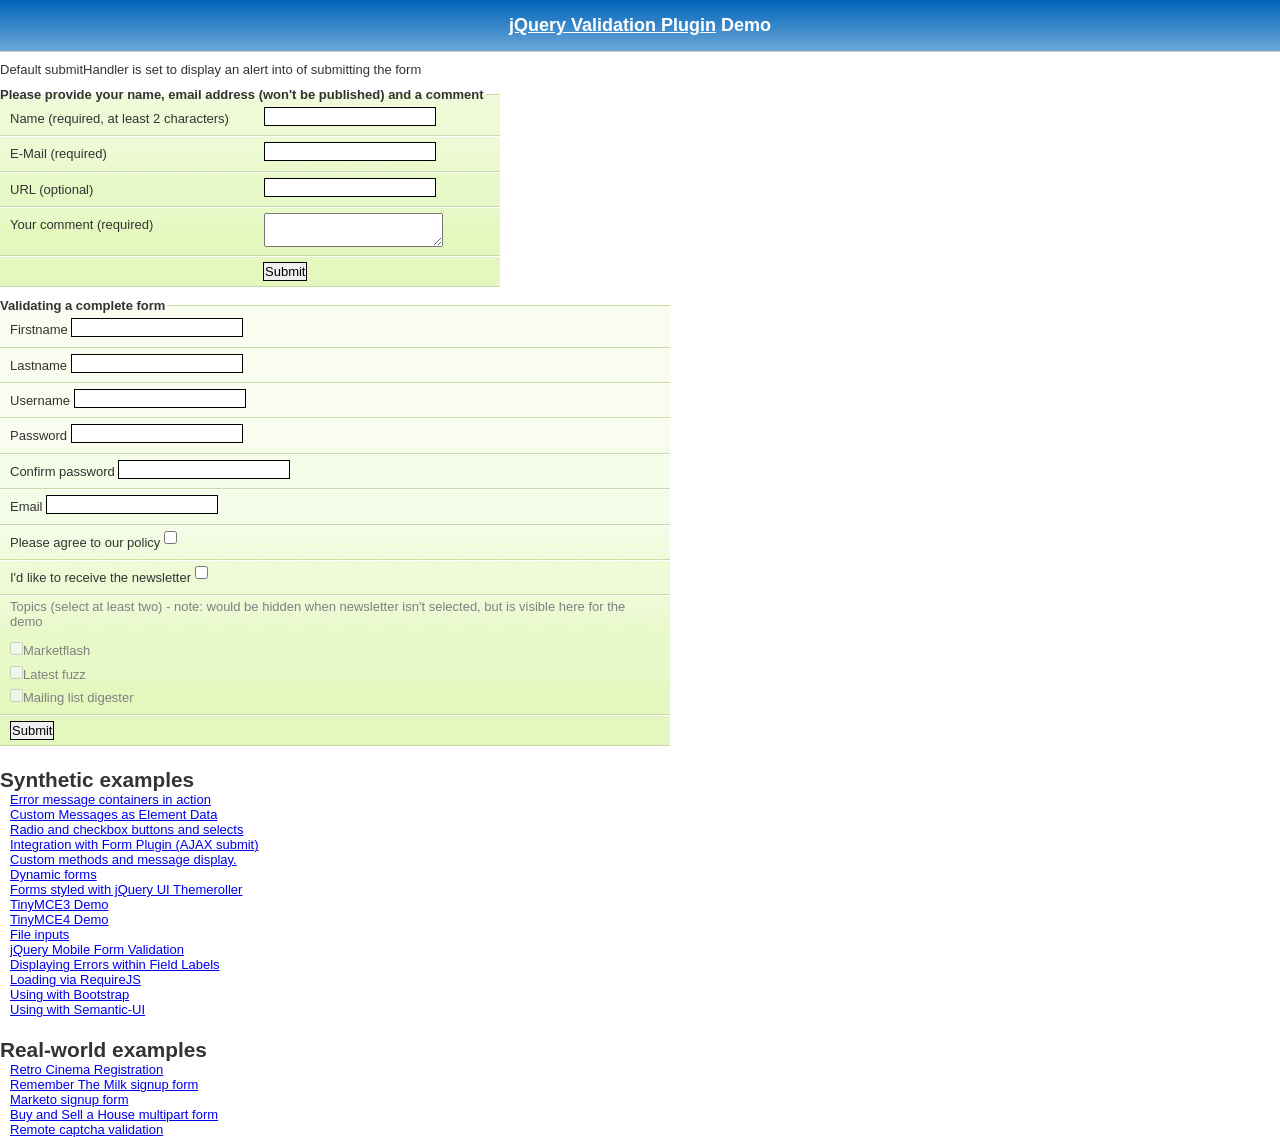
<file: src/jquery-validation-1.17.0/demo/index.html>
<!DOCTYPE html>
<html lang="en">
<head>
	<meta charset="utf-8">
	<title>jQuery validation plug-in - main demo</title>
	<link rel="stylesheet" href="css/screen.css">
	<script src="../lib/jquery.js"></script>
	<script src="../dist/jquery.validate.js"></script>
	<script>
	$.validator.setDefaults({
		submitHandler: function() {
			alert("submitted!");
		}
	});

	$().ready(function() {
		// validate the comment form when it is submitted
		$("#commentForm").validate();

		// validate signup form on keyup and submit
		$("#signupForm").validate({
			rules: {
				firstname: "required",
				lastname: "required",
				username: {
					required: true,
					minlength: 2
				},
				password: {
					required: true,
					minlength: 5
				},
				confirm_password: {
					required: true,
					minlength: 5,
					equalTo: "#password"
				},
				email: {
					required: true,
					email: true
				},
				topic: {
					required: "#newsletter:checked",
					minlength: 2
				},
				agree: "required"
			},
			messages: {
				firstname: "Please enter your firstname",
				lastname: "Please enter your lastname",
				username: {
					required: "Please enter a username",
					minlength: "Your username must consist of at least 2 characters"
				},
				password: {
					required: "Please provide a password",
					minlength: "Your password must be at least 5 characters long"
				},
				confirm_password: {
					required: "Please provide a password",
					minlength: "Your password must be at least 5 characters long",
					equalTo: "Please enter the same password as above"
				},
				email: "Please enter a valid email address",
				agree: "Please accept our policy",
				topic: "Please select at least 2 topics"
			}
		});

		// propose username by combining first- and lastname
		$("#username").focus(function() {
			var firstname = $("#firstname").val();
			var lastname = $("#lastname").val();
			if (firstname && lastname && !this.value) {
				this.value = firstname + "." + lastname;
			}
		});

		//code to hide topic selection, disable for demo
		var newsletter = $("#newsletter");
		// newsletter topics are optional, hide at first
		var inital = newsletter.is(":checked");
		var topics = $("#newsletter_topics")[inital ? "removeClass" : "addClass"]("gray");
		var topicInputs = topics.find("input").attr("disabled", !inital);
		// show when newsletter is checked
		newsletter.click(function() {
			topics[this.checked ? "removeClass" : "addClass"]("gray");
			topicInputs.attr("disabled", !this.checked);
		});
	});
	</script>
	<style>
	#commentForm {
		width: 500px;
	}
	#commentForm label {
		width: 250px;
	}
	#commentForm label.error, #commentForm input.submit {
		margin-left: 253px;
	}
	#signupForm {
		width: 670px;
	}
	#signupForm label.error {
		margin-left: 10px;
		width: auto;
		display: inline;
	}
	#newsletter_topics label.error {
		display: none;
		margin-left: 103px;
	}
	</style>
</head>
<body>
<h1 id="banner"><a href="https://jqueryvalidation.org/">jQuery Validation Plugin</a> Demo</h1>
<div id="main">
	<p>Default submitHandler is set to display an alert into of submitting the form</p>
	<form class="cmxform" id="commentForm" method="get" action="">
		<fieldset>
			<legend>Please provide your name, email address (won't be published) and a comment</legend>
			<p>
				<label for="cname">Name (required, at least 2 characters)</label>
				<input id="cname" name="name" minlength="2" type="text" required>
			</p>
			<p>
				<label for="cemail">E-Mail (required)</label>
				<input id="cemail" type="email" name="email" required>
			</p>
			<p>
				<label for="curl">URL (optional)</label>
				<input id="curl" type="url" name="url">
			</p>
			<p>
				<label for="ccomment">Your comment (required)</label>
				<textarea id="ccomment" name="comment" required></textarea>
			</p>
			<p>
				<input class="submit" type="submit" value="Submit">
			</p>
		</fieldset>
	</form>
	<form class="cmxform" id="signupForm" method="get" action="">
		<fieldset>
			<legend>Validating a complete form</legend>
			<p>
				<label for="firstname">Firstname</label>
				<input id="firstname" name="firstname" type="text">
			</p>
			<p>
				<label for="lastname">Lastname</label>
				<input id="lastname" name="lastname" type="text">
			</p>
			<p>
				<label for="username">Username</label>
				<input id="username" name="username" type="text">
			</p>
			<p>
				<label for="password">Password</label>
				<input id="password" name="password" type="password">
			</p>
			<p>
				<label for="confirm_password">Confirm password</label>
				<input id="confirm_password" name="confirm_password" type="password">
			</p>
			<p>
				<label for="email">Email</label>
				<input id="email" name="email" type="email">
			</p>
			<p>
				<label for="agree">Please agree to our policy</label>
				<input type="checkbox" class="checkbox" id="agree" name="agree">
			</p>
			<p>
				<label for="newsletter">I'd like to receive the newsletter</label>
				<input type="checkbox" class="checkbox" id="newsletter" name="newsletter">
			</p>
			<fieldset id="newsletter_topics">
				<legend>Topics (select at least two) - note: would be hidden when newsletter isn't selected, but is visible here for the demo</legend>
				<label for="topic_marketflash">
					<input type="checkbox" id="topic_marketflash" value="marketflash" name="topic">Marketflash
				</label>
				<label for="topic_fuzz">
					<input type="checkbox" id="topic_fuzz" value="fuzz" name="topic">Latest fuzz
				</label>
				<label for="topic_digester">
					<input type="checkbox" id="topic_digester" value="digester" name="topic">Mailing list digester
				</label>
				<label for="topic" class="error">Please select at least two topics you'd like to receive.</label>
			</fieldset>
			<p>
				<input class="submit" type="submit" value="Submit">
			</p>
		</fieldset>
	</form>
	<h3>Synthetic examples</h3>
	<ul>
		<li><a href="errorcontainer-demo.html">Error message containers in action</a>
		</li>
		<li><a href="custom-messages-data-demo.html">Custom Messages as Element Data</a>
		</li>
		<li><a href="radio-checkbox-select-demo.html">Radio and checkbox buttons and selects</a>
		</li>
		<li><a href="ajaxSubmit-integration-demo.html">Integration with Form Plugin (AJAX submit)</a>
		</li>
		<li><a href="custom-methods-demo.html">Custom methods and message display.</a>
		</li>
		<li><a href="dynamic-totals.html">Dynamic forms</a>
		</li>
		<li><a href="themerollered.html">Forms styled with jQuery UI Themeroller</a>
		</li>
		<li><a href="tinymce">TinyMCE3 Demo</a>
		</li>
		<li><a href="tinymce4">TinyMCE4 Demo</a>
		</li>
		<li><a href="file_input.html">File inputs</a>
		</li>
		<li><a href="jquerymobile.html">jQuery Mobile Form Validation</a>
		</li>
		<li><a href="errors-within-labels.html">Displaying Errors within Field Labels</a>
		</li>
		<li><a href="requirejs/index.html">Loading via RequireJS</a>
		</li>
		<li><a href="bootstrap/index.html">Using with Bootstrap</a>
		</li>
		<li><a href="semantic-ui/index.html">Using with Semantic-UI</a>
		</li>
	</ul>
	<h3>Real-world examples</h3>
	<ul>
		<li><a href="cinema">Retro Cinema Registration</a></li>
		<li><a href="milk">Remember The Milk signup form</a></li>
		<li><a href="marketo">Marketo signup form</a></li>
		<li><a href="multipart">Buy and Sell a House multipart form</a></li>
		<li><a href="captcha">Remote captcha validation</a></li>
	</ul>
</div>
</body>
</html>
</file>
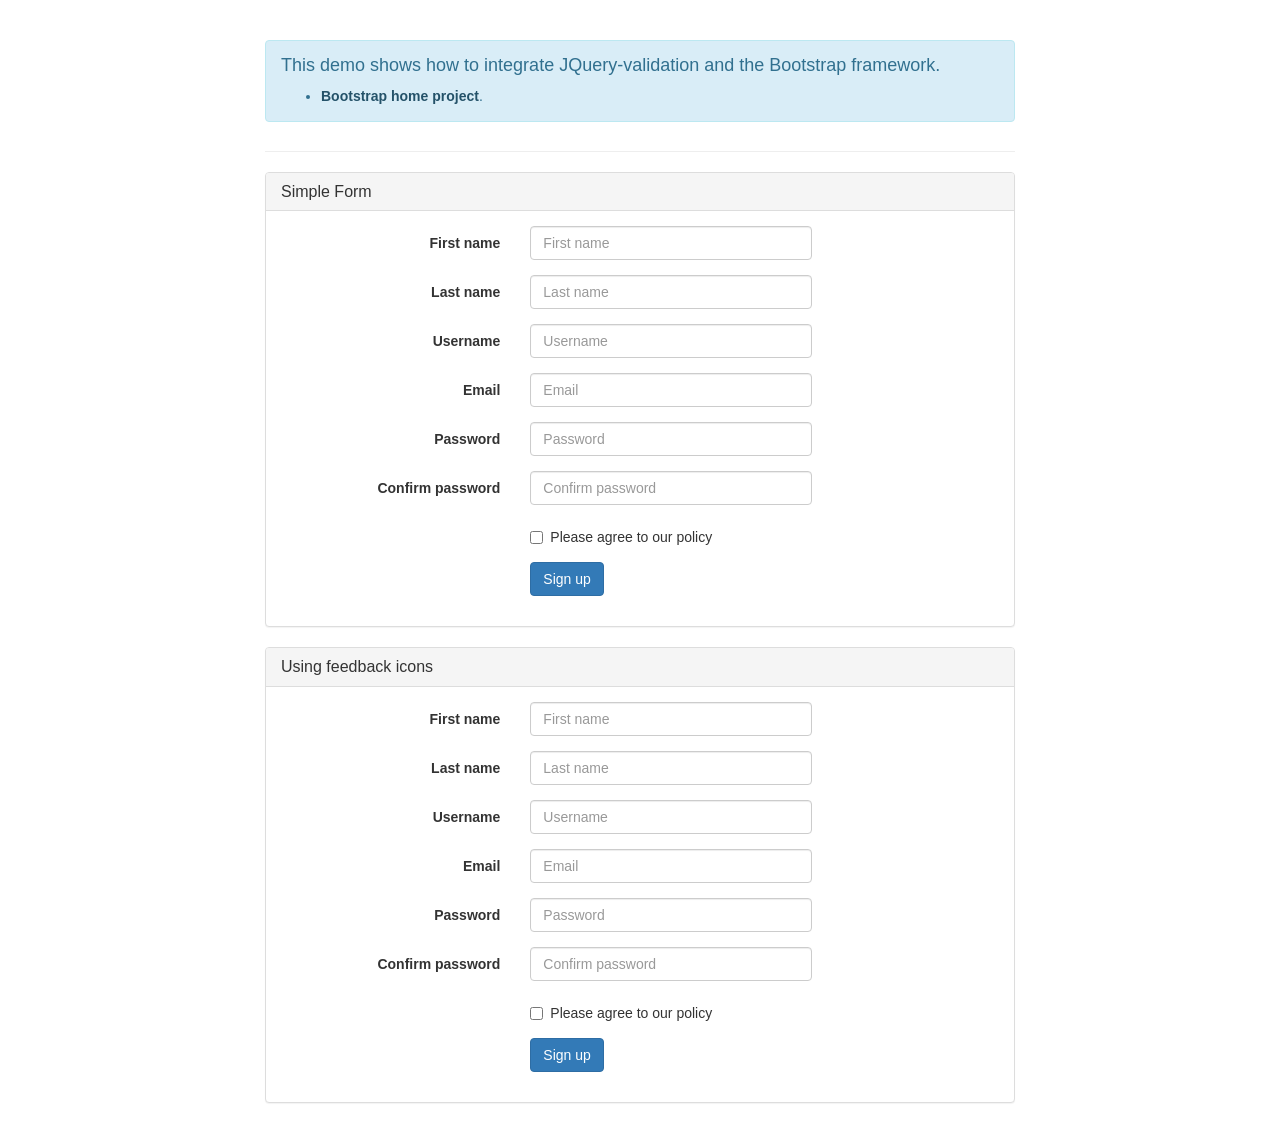
<file: src/jquery-validation-1.17.0/demo/bootstrap/index.html>
<!DOCTYPE html>
<html>
<head>
	<title>JQuery-validation demo | Bootstrap</title>

	<link rel="stylesheet" href="https://maxcdn.bootstrapcdn.com/bootstrap/3.3.5/css/bootstrap.min.css" />

	<script type="text/javascript" src="../../lib/jquery-1.11.1.js"></script>
	<script type="text/javascript" src="../../dist/jquery.validate.js"></script>
</head>
<body>
	<div class="container">
		<div class="row">
			<div class="col-sm-8 col-sm-offset-2">
				<div class="page-header">
					<div class="alert alert-info" role="alert">
						<h4>This demo shows how to integrate JQuery-validation and the Bootstrap framework.</h4>
						<ul>
							<li><a href="https://getbootstrap.com/" class="alert-link">Bootstrap home project</a>.</li>
						</ul>
					</div>
				</div>

				<div class="panel panel-default">
					<div class="panel-heading">
						<h3 class="panel-title">Simple Form</h3>
					</div>
					<div class="panel-body">
						<form id="signupForm" method="post" class="form-horizontal" action="">
							<div class="form-group">
								<label class="col-sm-4 control-label" for="firstname">First name</label>
								<div class="col-sm-5">
									<input type="text" class="form-control" id="firstname" name="firstname" placeholder="First name" />
								</div>
							</div>

							<div class="form-group">
								<label class="col-sm-4 control-label" for="lastname">Last name</label>
								<div class="col-sm-5">
									<input type="text" class="form-control" id="lastname" name="lastname" placeholder="Last name" />
								</div>
							</div>

							<div class="form-group">
								<label class="col-sm-4 control-label" for="username">Username</label>
								<div class="col-sm-5">
									<input type="text" class="form-control" id="username" name="username" placeholder="Username" />
								</div>
							</div>

							<div class="form-group">
								<label class="col-sm-4 control-label" for="email">Email</label>
								<div class="col-sm-5">
									<input type="text" class="form-control" id="email" name="email" placeholder="Email" />
								</div>
							</div>

							<div class="form-group">
								<label class="col-sm-4 control-label" for="password">Password</label>
								<div class="col-sm-5">
									<input type="password" class="form-control" id="password" name="password" placeholder="Password" />
								</div>
							</div>

							<div class="form-group">
								<label class="col-sm-4 control-label" for="confirm_password">Confirm password</label>
								<div class="col-sm-5">
									<input type="password" class="form-control" id="confirm_password" name="confirm_password" placeholder="Confirm password" />
								</div>
							</div>

							<div class="form-group">
								<div class="col-sm-5 col-sm-offset-4">
									<div class="checkbox">
										<label>
											<input type="checkbox" id="agree" name="agree" value="agree" />Please agree to our policy
										</label>
									</div>
								</div>
							</div>

							<div class="form-group">
								<div class="col-sm-9 col-sm-offset-4">
									<button type="submit" class="btn btn-primary" name="signup" value="Sign up">Sign up</button>
								</div>
							</div>
						</form>
					</div>
				</div>

				<div class="panel panel-default">
					<div class="panel-heading">
						<h3 class="panel-title">Using feedback icons</h3>
					</div>
					<div class="panel-body">
						<form id="signupForm1" method="post" class="form-horizontal" action="">
							<div class="form-group">
								<label class="col-sm-4 control-label" for="firstname1">First name</label>
								<div class="col-sm-5">
									<input type="text" class="form-control" id="firstname1" name="firstname1" placeholder="First name" />
								</div>
							</div>

							<div class="form-group">
								<label class="col-sm-4 control-label" for="lastname1">Last name</label>
								<div class="col-sm-5">
									<input type="text" class="form-control" id="lastname1" name="lastname1" placeholder="Last name" />
								</div>
							</div>

							<div class="form-group">
								<label class="col-sm-4 control-label" for="username1">Username</label>
								<div class="col-sm-5">
									<input type="text" class="form-control" id="username1" name="username1" placeholder="Username" />
								</div>
							</div>

							<div class="form-group">
								<label class="col-sm-4 control-label" for="email1">Email</label>
								<div class="col-sm-5">
									<input type="text" class="form-control" id="email1" name="email1" placeholder="Email" />
								</div>
							</div>

							<div class="form-group">
								<label class="col-sm-4 control-label" for="password1">Password</label>
								<div class="col-sm-5">
									<input type="password" class="form-control" id="password1" name="password1" placeholder="Password" />
								</div>
							</div>

							<div class="form-group">
								<label class="col-sm-4 control-label" for="confirm_password1">Confirm password</label>
								<div class="col-sm-5">
									<input type="password" class="form-control" id="confirm_password1" name="confirm_password1" placeholder="Confirm password" />
								</div>
							</div>

							<div class="form-group">
								<div class="col-sm-5 col-sm-offset-4">
									<div class="checkbox">
										<label>
											<input type="checkbox" id="agree1" name="agree1" value="agree" />Please agree to our policy
										</label>
									</div>
								</div>
							</div>

							<div class="form-group">
								<div class="col-sm-9 col-sm-offset-4">
									<button type="submit" class="btn btn-primary" name="signup1" value="Sign up">Sign up</button>
								</div>
							</div>
						</form>
					</div>
				</div>
			</div>
		</div>
	</div>
	<script type="text/javascript">
		$.validator.setDefaults( {
			submitHandler: function () {
				alert( "submitted!" );
			}
		} );

		$( document ).ready( function () {
			$( "#signupForm" ).validate( {
				rules: {
					firstname: "required",
					lastname: "required",
					username: {
						required: true,
						minlength: 2
					},
					password: {
						required: true,
						minlength: 5
					},
					confirm_password: {
						required: true,
						minlength: 5,
						equalTo: "#password"
					},
					email: {
						required: true,
						email: true
					},
					agree: "required"
				},
				messages: {
					firstname: "Please enter your firstname",
					lastname: "Please enter your lastname",
					username: {
						required: "Please enter a username",
						minlength: "Your username must consist of at least 2 characters"
					},
					password: {
						required: "Please provide a password",
						minlength: "Your password must be at least 5 characters long"
					},
					confirm_password: {
						required: "Please provide a password",
						minlength: "Your password must be at least 5 characters long",
						equalTo: "Please enter the same password as above"
					},
					email: "Please enter a valid email address",
					agree: "Please accept our policy"
				},
				errorElement: "em",
				errorPlacement: function ( error, element ) {
					// Add the `help-block` class to the error element
					error.addClass( "help-block" );

					if ( element.prop( "type" ) === "checkbox" ) {
						error.insertAfter( element.parent( "label" ) );
					} else {
						error.insertAfter( element );
					}
				},
				highlight: function ( element, errorClass, validClass ) {
					$( element ).parents( ".col-sm-5" ).addClass( "has-error" ).removeClass( "has-success" );
				},
				unhighlight: function (element, errorClass, validClass) {
					$( element ).parents( ".col-sm-5" ).addClass( "has-success" ).removeClass( "has-error" );
				}
			} );

			$( "#signupForm1" ).validate( {
				rules: {
					firstname1: "required",
					lastname1: "required",
					username1: {
						required: true,
						minlength: 2
					},
					password1: {
						required: true,
						minlength: 5
					},
					confirm_password1: {
						required: true,
						minlength: 5,
						equalTo: "#password1"
					},
					email1: {
						required: true,
						email: true
					},
					agree1: "required"
				},
				messages: {
					firstname1: "Please enter your firstname",
					lastname1: "Please enter your lastname",
					username1: {
						required: "Please enter a username",
						minlength: "Your username must consist of at least 2 characters"
					},
					password1: {
						required: "Please provide a password",
						minlength: "Your password must be at least 5 characters long"
					},
					confirm_password1: {
						required: "Please provide a password",
						minlength: "Your password must be at least 5 characters long",
						equalTo: "Please enter the same password as above"
					},
					email1: "Please enter a valid email address",
					agree1: "Please accept our policy"
				},
				errorElement: "em",
				errorPlacement: function ( error, element ) {
					// Add the `help-block` class to the error element
					error.addClass( "help-block" );

					// Add `has-feedback` class to the parent div.form-group
					// in order to add icons to inputs
					element.parents( ".col-sm-5" ).addClass( "has-feedback" );

					if ( element.prop( "type" ) === "checkbox" ) {
						error.insertAfter( element.parent( "label" ) );
					} else {
						error.insertAfter( element );
					}

					// Add the span element, if doesn't exists, and apply the icon classes to it.
					if ( !element.next( "span" )[ 0 ] ) {
						$( "<span class='glyphicon glyphicon-remove form-control-feedback'></span>" ).insertAfter( element );
					}
				},
				success: function ( label, element ) {
					// Add the span element, if doesn't exists, and apply the icon classes to it.
					if ( !$( element ).next( "span" )[ 0 ] ) {
						$( "<span class='glyphicon glyphicon-ok form-control-feedback'></span>" ).insertAfter( $( element ) );
					}
				},
				highlight: function ( element, errorClass, validClass ) {
					$( element ).parents( ".col-sm-5" ).addClass( "has-error" ).removeClass( "has-success" );
					$( element ).next( "span" ).addClass( "glyphicon-remove" ).removeClass( "glyphicon-ok" );
				},
				unhighlight: function ( element, errorClass, validClass ) {
					$( element ).parents( ".col-sm-5" ).addClass( "has-success" ).removeClass( "has-error" );
					$( element ).next( "span" ).addClass( "glyphicon-ok" ).removeClass( "glyphicon-remove" );
				}
			} );
		} );
	</script>
</body>
</html>
</file>
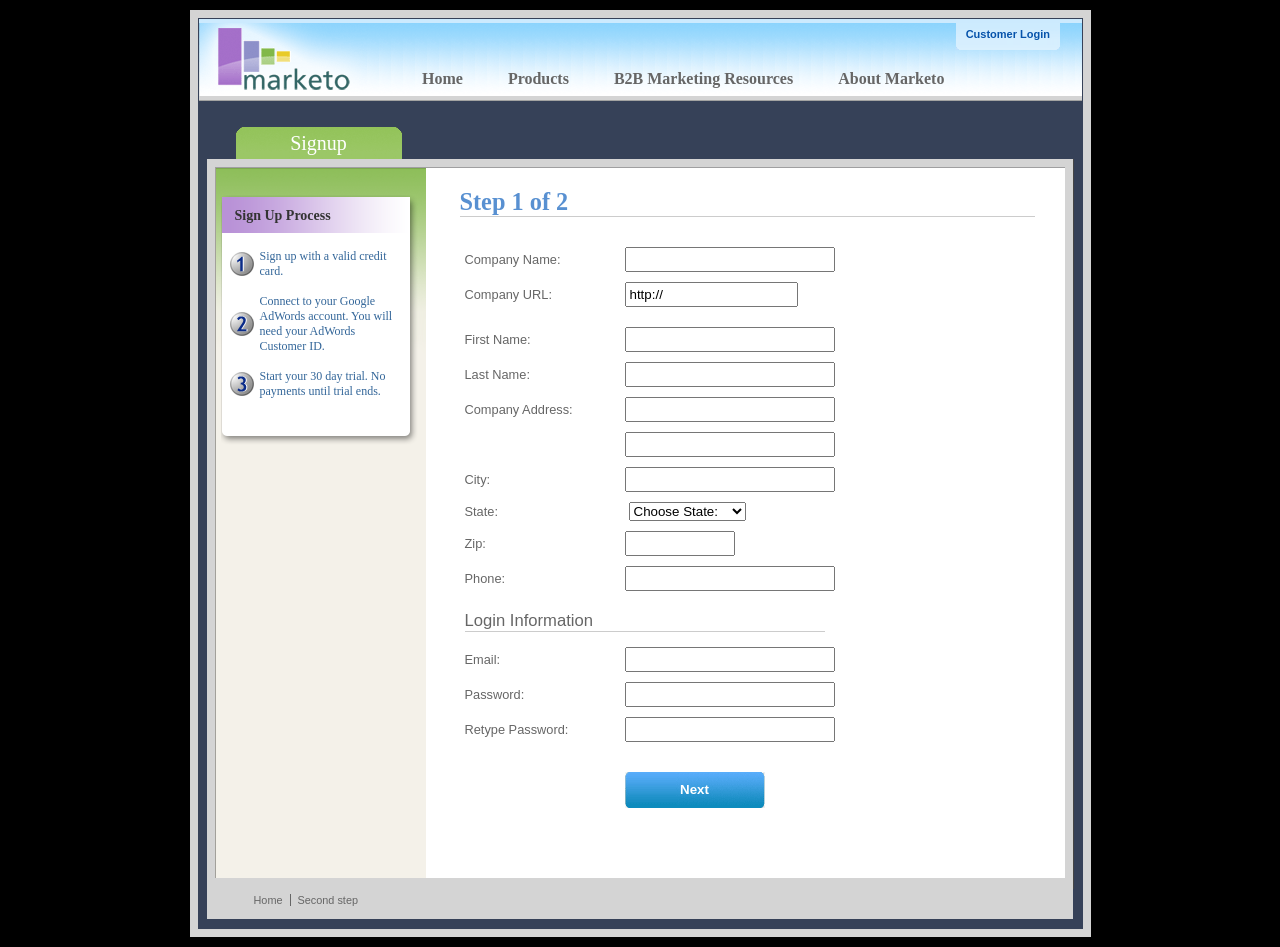
<file: src/jquery-validation-1.17.0/demo/marketo/index.html>
<!DOCTYPE html>
<html lang="en">
<head>
	<meta charset="utf-8">
	<title>Subscription Signup | Marketo</title>
	<script src="../../lib/jquery.js"></script>
	<script src="../../lib/jquery.mockjax.js"></script>
	<script src="../../dist/jquery.validate.js"></script>
	<script src="jquery.maskedinput.js"></script>
	<script src="mktSignup.js"></script>
	<link rel="stylesheet" href="stylesheet.css">
</head>
<body>
<!-- start page wrapper -->
<div id="letterbox">
	<!-- start header container -->
	<div id="header-background">
		<div class="nav-global-container">
			<div class="login">
				<a href="#">
					<span></span>Customer Login</a>
			</div>
			<div class="logo">
				<a href="#">
					<img src="images/logo_marketo.gif" width="168" height="73" alt="Marketo">
				</a>
			</div>
			<div class="nav-global">
				<ul>
					<li>
						<a href="#" class="nav-g01">
							<span></span>Home</a>
					</li>
					<li>
						<a href="#" class="nav-g02">
							<span></span>Products</a>
					</li>
					<li>
						<a href="#" class="nav-g04">
							<span></span>B2B Marketing Resources</a>
					</li>
					<li>
						<a href="#" class="nav-g05">
							<span></span>About Marketo</a>
					</li>
				</ul>
			</div>
		</div>
	</div>
	<!-- end header container -->
	<div class="line-grey-tier"></div>
	<!-- start page container 2 div-->
	<div id="page-container" class="resize">
		<div id="page-content-inner" class="resize">
			<!-- start col-main -->
			<div id="col-main" class="resize" style="">
				<!-- start main content -->
				<div class="main-content resize">
					<div class="action-container" style="display:none;"></div>
					<h1>Step 1 of 2</h1>
					<p>
					</p>
					<br clear="all">
					<div>
						<form id="profileForm" type="actionForm" action="step2.htm" method="get">
							<div class="error" style="display:none;">
								<img src="images/warning.gif" alt="Warning!" width="24" height="24" style="float:left; margin: -5px 10px 0px 0px;">
								<span></span>.
								<br clear="all">
							</div>
							<table cellpadding="0" cellspacing="0" border="0">
								<tr>
									<td class="label">
										<label for="co_name">Company Name:</label>
									</td>
									<td class="field">
										<input id="co_name" class="required" maxlength="40" name="co_name" size="20" type="text" tabindex="1" value="">
									</td>
								</tr>
								<tr>
									<td class="label">
										<label for="co_url">Company URL:</label>
									</td>
									<td class="field">
										<input id="co_url" class="required defaultInvalid url" maxlength="40" name="co_url" style="width:163px" type="text" tabindex="2" value="http://">
									</td>
								</tr>
								<tr>
									<td>
									<td>
								</tr>
								<tr>
									<td class="label">
										<label for="first_name">First Name:</label>
									</td>
									<td class="field">
										<input id="first_name" class="required" maxlength="40" name="first_name" size="20" type="text" tabindex="3" value="">
									</td>
								</tr>
								<tr>
									<td class="label">
										<label for="last_name">Last Name:</label>
									</td>
									<td class="field">
										<input id="last_name" class="required" maxlength="40" name="last_name" size="20" type="text" tabindex="4" value="">
									</td>
								</tr>
								<tr>
									<td class="label">
										<label for="address1">Company Address:</label>
									</td>
									<td class="field">
										<input maxlength="40" class="required" name="address1" size="20" type="text" tabindex="5" value="">
									</td>
								</tr>
								<tr>
									<td class="label"></td>
									<td class="field">
										<input maxlength="40" name="address2" size="20" type="text" tabindex="6" value="">
									</td>
								</tr>
								<tr>
									<td class="label">
										<label for="city">City:</label>
									</td>
									<td class="field">
										<input maxlength="40" class="required" name="city" size="20" type="text" tabindex="7" value="">
									</td>
								</tr>
								<tr>
									<td class="label">
										<label for="state">State:</label>
									</td>
									<td class="field">
										<select id="state" class="required" name="state" style="margin-left: 4px;" tabindex="8">
											<option value="">Choose State:</option>
											<option value="AL">Alabama</option>
											<option value="AK">Alaska</option>
											<option value="AZ">Arizona</option>
											<option value="AR">Arkansas</option>
											<option value="CA">California</option>
											<option value="CO">Colorado</option>
											<option value="CT">Connecticut</option>
											<option value="DE">Delaware</option>
											<option value="FL">Florida</option>
											<option value="GA">Georgia</option>
											<option value="HI">Hawaii</option>
											<option value="ID">Idaho</option>
											<option value="IL">Illinois</option>
											<option value="IN">Indiana</option>
											<option value="IA">Iowa</option>
											<option value="KS">Kansas</option>
											<option value="KY">Kentucky</option>
											<option value="LA">Louisiana</option>
											<option value="ME">Maine</option>
											<option value="MD">Maryland</option>
											<option value="MA">Massachusetts</option>
											<option value="MI">Michigan</option>
											<option value="MN">Minnesota</option>
											<option value="MS">Mississippi</option>
											<option value="MO">Missouri</option>
											<option value="MT">Montana</option>
											<option value="NE">Nebraska</option>
											<option value="NV">Nevada</option>
											<option value="NH">New Hampshire</option>
											<option value="NJ">New Jersey</option>
											<option value="NM">New Mexico</option>
											<option value="NY">New York</option>
											<option value="NC">North Carolina</option>
											<option value="ND">North Dakota</option>
											<option value="OH">Ohio</option>
											<option value="OK">Oklahoma</option>
											<option value="OR">Oregon</option>
											<option value="PA">Pennsylvania</option>
											<option value="RI">Rhode Island</option>
											<option value="SC">South Carolina</option>
											<option value="SD">South Dakota</option>
											<option value="TN">Tennessee</option>
											<option value="TX">Texas</option>
											<option value="UT">Utah</option>
											<option value="VT">Vermont</option>
											<option value="VA">Virginia</option>
											<option value="WA">Washington</option>
											<option value="WV">West Virginia</option>
											<option value="WI">Wisconsin</option>
											<option value="WY">Wyoming</option>
										</select>
									</td>
								</tr>
								<tr>
									<td class="label">
										<label for="zip">Zip:</label>
									</td>
									<td class="field">
										<input maxlength="10" name="zip" style="width: 100px" type="text" class="required zipcode" tabindex="9" value="">
									</td>
								</tr>
								<tr>
									<td class="label">
										<label for="phone">Phone:</label>
									</td>
									<td class="field">
										<input id="phone" maxlength="14" name="phone" type="text" class="required phone" tabindex="10" value="">
									</td>
								</tr>
								<tr>
									<td colspan="2">
										<h2 style="border-bottom: 1px solid #CCCCCC;">Login Information</h2>
									</td>
								</tr>
								<tr>
									<td class="label">
										<label for="email">Email:</label>
									</td>
									<td class="field">
										<input id="email" class="required email" remote="emails.action" maxlength="40" name="email" size="20" type="text" tabindex="11" value="">
									</td>
								</tr>
								<tr>
									<td class="label">
										<label for="password1">Password:</label>
									</td>
									<td class="field">
										<input id="password1" class="required password" maxlength="40" name="password1" size="20" type="password" tabindex="12" value="">
									</td>
								</tr>
								<tr>
									<td class="label">
										<label for="password2">Retype Password:</label>
									</td>
									<td class="field">
										<input id="password2" class="required" equalTo="#password1" maxlength="40" name="password2" size="20" type="password" tabindex="13" value="">
										<div class="formError"></div>
									</td>
								</tr>
								<tr>
									<td></td>
									<td>
										<div class="buttonSubmit">
											<span></span>
											<input class="formButton" type="submit" value="Next" style="width: 140px" tabindex="14">
										</div>
									</td>
								</tr>
							</table>
							<br>
							<br>
						</form>
						<br clear="all">
					</div>
				</div>
				<!-- end main content -->
				<br>
			</div>
			<!-- end col-main -->
			<!-- start left col -->
			<div id="col-left" class="nav-left-back empty resize" style="position: absolute; min-height: 450px;">
				<div class="col-left-header-tab" style="position: absolute;">Signup</div>
				<div class="nav-left"></div>
				<div class="left-nav-callout png" style="top: 15px; margin-bottom: 100px;">
					<img src="images/left-nav-callout-long.png" class="png" alt="">
					<h6>Sign Up Process</h6>
					<a style="background-image: url(images/step1-24.gif); font-weight: normal; text-decoration: none; cursor: default;">Sign up with a valid credit card.</a>
					<a style="background-image: url(images/step2-24.gif); font-weight: normal; text-decoration: none; cursor: default;">Connect to your Google AdWords account.  You will need your AdWords Customer ID.</a>
					<a style="background-image: url(images/step3-24.gif); font-weight: normal; text-decoration: none; cursor: default;">Start your 30 day trial.  No payments until trial ends.</a>
				</div>
				<div class="footerAddress">
					<b>Marketo Inc.</b>
					<br>1710 S. Amphlett Blvd.
					<br>San Mateo, CA 94402 USA
					<br>
				</div>
				<br clear="all">
			</div>
			<!-- end left col -->
		</div>
	</div>
	<!-- end page container 2 divs-->
	<div id="footer-container" align="center">
		<div class="footer">
			<ul>
				<li><a href="..">Home</a>
				</li>
				<li class="line-off"><a href="step2.htm">Second step</a>
				</li>
			</ul>
		</div>
	</div>
	<!-- end page wrapper -->
</div>
</body>
</html>
</file>
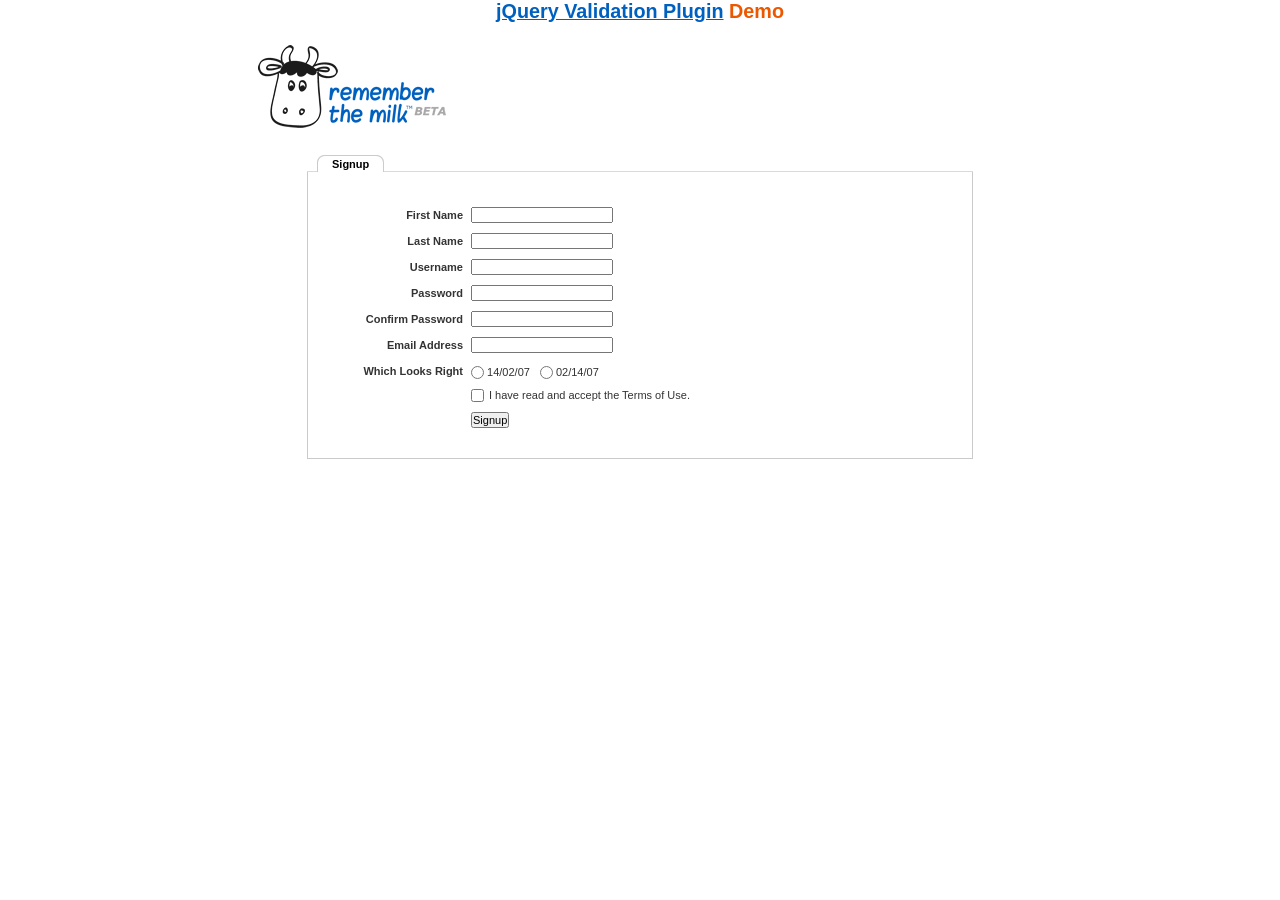
<file: src/jquery-validation-1.17.0/demo/milk/index.html>
<!DOCTYPE html>
<html lang="en">
<head>
	<meta charset="utf-8">
	<title>Remember The Milk signup form - jQuery Validate plugin demo - with friendly permission from the RTM team</title>
	<link rel="stylesheet" href="milk.css">
	<script src="../../lib/jquery.js"></script>
	<script src="../../lib/jquery.mockjax.js"></script>
	<script src="../../dist/jquery.validate.js"></script>
	<script>
	$(document).ready(function() {
		$.mockjax({
			url: "emails.action",
			response: function(settings) {
				var email = settings.data.email,
					emails = ["glen@marketo.com", "george@bush.gov", "me@god.com", "aboutface@cooper.com", "steam@valve.com", "bill@gates.com"];
				this.responseText = "true";
				if ($.inArray(email, emails) !== -1) {
					this.responseText = "false";
				}
			},
			responseTime: 500
		});

		$.mockjax({
			url: "users.action",
			response: function(settings) {
				var user = settings.data.username,
					users = ["asdf", "Peter", "Peter2", "George"];
				this.responseText = "true";
				if ($.inArray(user, users) !== -1) {
					this.responseText = "false";
				}
			},
			responseTime: 500
		});

		// validate signup form on keyup and submit
		var validator = $("#signupform").validate({
			rules: {
				firstname: "required",
				lastname: "required",
				username: {
					required: true,
					minlength: 2,
					remote: "users.action"
				},
				password: {
					required: true,
					minlength: 5
				},
				password_confirm: {
					required: true,
					minlength: 5,
					equalTo: "#password"
				},
				email: {
					required: true,
					email: true,
					remote: "emails.action"
				},
				dateformat: "required",
				terms: "required"
			},
			messages: {
				firstname: "Enter your firstname",
				lastname: "Enter your lastname",
				username: {
					required: "Enter a username",
					minlength: jQuery.validator.format("Enter at least {0} characters"),
					remote: jQuery.validator.format("{0} is already in use")
				},
				password: {
					required: "Provide a password",
					minlength: jQuery.validator.format("Enter at least {0} characters")
				},
				password_confirm: {
					required: "Repeat your password",
					minlength: jQuery.validator.format("Enter at least {0} characters"),
					equalTo: "Enter the same password as above"
				},
				email: {
					required: "Please enter a valid email address",
					minlength: "Please enter a valid email address",
					remote: jQuery.validator.format("{0} is already in use")
				},
				dateformat: "Choose your preferred dateformat",
				terms: " "
			},
			// the errorPlacement has to take the table layout into account
			errorPlacement: function(error, element) {
				if (element.is(":radio"))
					error.appendTo(element.parent().next().next());
				else if (element.is(":checkbox"))
					error.appendTo(element.next());
				else
					error.appendTo(element.parent().next());
			},
			// specifying a submitHandler prevents the default submit, good for the demo
			submitHandler: function() {
				alert("submitted!");
			},
			// set this class to error-labels to indicate valid fields
			success: function(label) {
				// set &nbsp; as text for IE
				label.html("&nbsp;").addClass("checked");
			},
			highlight: function(element, errorClass) {
				$(element).parent().next().find("." + errorClass).removeClass("checked");
			}
		});

		// propose username by combining first- and lastname
		$("#username").focus(function() {
			var firstname = $("#firstname").val();
			var lastname = $("#lastname").val();
			if (firstname && lastname && !this.value) {
				this.value = (firstname + "." + lastname).toLowerCase();
			}
		});
	});
	</script>
</head>
<body>
<h1 id="banner"><a href="https://jqueryvalidation.org/">jQuery Validation Plugin</a> Demo</h1>
<div id="main">
	<div id="content">
		<div id="header">
			<div id="headerlogo">
				<img src="milk.png" alt="Remember The Milk">
			</div>
		</div>
		<div style="clear: both;">
			<div></div>
		</div>
		<div class="content">
			<div id="signupbox">
				<div id="signuptab">
					<ul>
						<li id="signupcurrent"><a href=" ">Signup</a>
						</li>
					</ul>
				</div>
				<div id="signupwrap">
					<form id="signupform" autocomplete="off" method="get" action="">
						<table>
							<tr>
								<td class="label">
									<label id="lfirstname" for="firstname">First Name</label>
								</td>
								<td class="field">
									<input id="firstname" name="firstname" type="text" value="" maxlength="100">
								</td>
								<td class="status"></td>
							</tr>
							<tr>
								<td class="label">
									<label id="llastname" for="lastname">Last Name</label>
								</td>
								<td class="field">
									<input id="lastname" name="lastname" type="text" value="" maxlength="100">
								</td>
								<td class="status"></td>
							</tr>
							<tr>
								<td class="label">
									<label id="lusername" for="username">Username</label>
								</td>
								<td class="field">
									<input id="username" name="username" type="text" value="" maxlength="50">
								</td>
								<td class="status"></td>
							</tr>
							<tr>
								<td class="label">
									<label id="lpassword" for="password">Password</label>
								</td>
								<td class="field">
									<input id="password" name="password" type="password" maxlength="50" value="">
								</td>
								<td class="status"></td>
							</tr>
							<tr>
								<td class="label">
									<label id="lpassword_confirm" for="password_confirm">Confirm Password</label>
								</td>
								<td class="field">
									<input id="password_confirm" name="password_confirm" type="password" maxlength="50" value="">
								</td>
								<td class="status"></td>
							</tr>
							<tr>
								<td class="label">
									<label id="lemail" for="email">Email Address</label>
								</td>
								<td class="field">
									<input id="email" name="email" type="text" value="" maxlength="150">
								</td>
								<td class="status"></td>
							</tr>
							<tr>
								<td class="label">
									<label>Which Looks Right</label>
								</td>
								<td class="field" colspan="2" style="vertical-align: top; padding-top: 2px;">
									<table>
										<tbody>
											<tr>
												<td style="padding-right: 5px;">
													<input id="dateformat_eu" name="dateformat" type="radio" value="0">
													<label id="ldateformat_eu" for="dateformat_eu">14/02/07</label>
												</td>
												<td style="padding-left: 5px;">
													<input id="dateformat_am" name="dateformat" type="radio" value="1">
													<label id="ldateformat_am" for="dateformat_am">02/14/07</label>
												</td>
												<td>
												</td>
											</tr>
										</tbody>
									</table>
								</td>
							</tr>
							<tr>
								<td class="label">&nbsp;</td>
								<td class="field" colspan="2">
									<div id="termswrap">
										<input id="terms" type="checkbox" name="terms">
										<label id="lterms" for="terms">I have read and accept the Terms of Use.</label>
									</div>
									<!-- /termswrap -->
								</td>
							</tr>
							<tr>
								<td class="label">
									<label id="lsignupsubmit" for="signupsubmit">Signup</label>
								</td>
								<td class="field" colspan="2">
									<input id="signupsubmit" name="signup" type="submit" value="Signup">
								</td>
							</tr>
						</table>
					</form>
				</div>
			</div>
		</div>
	</div>
</div>
</body>
</html>
</file>
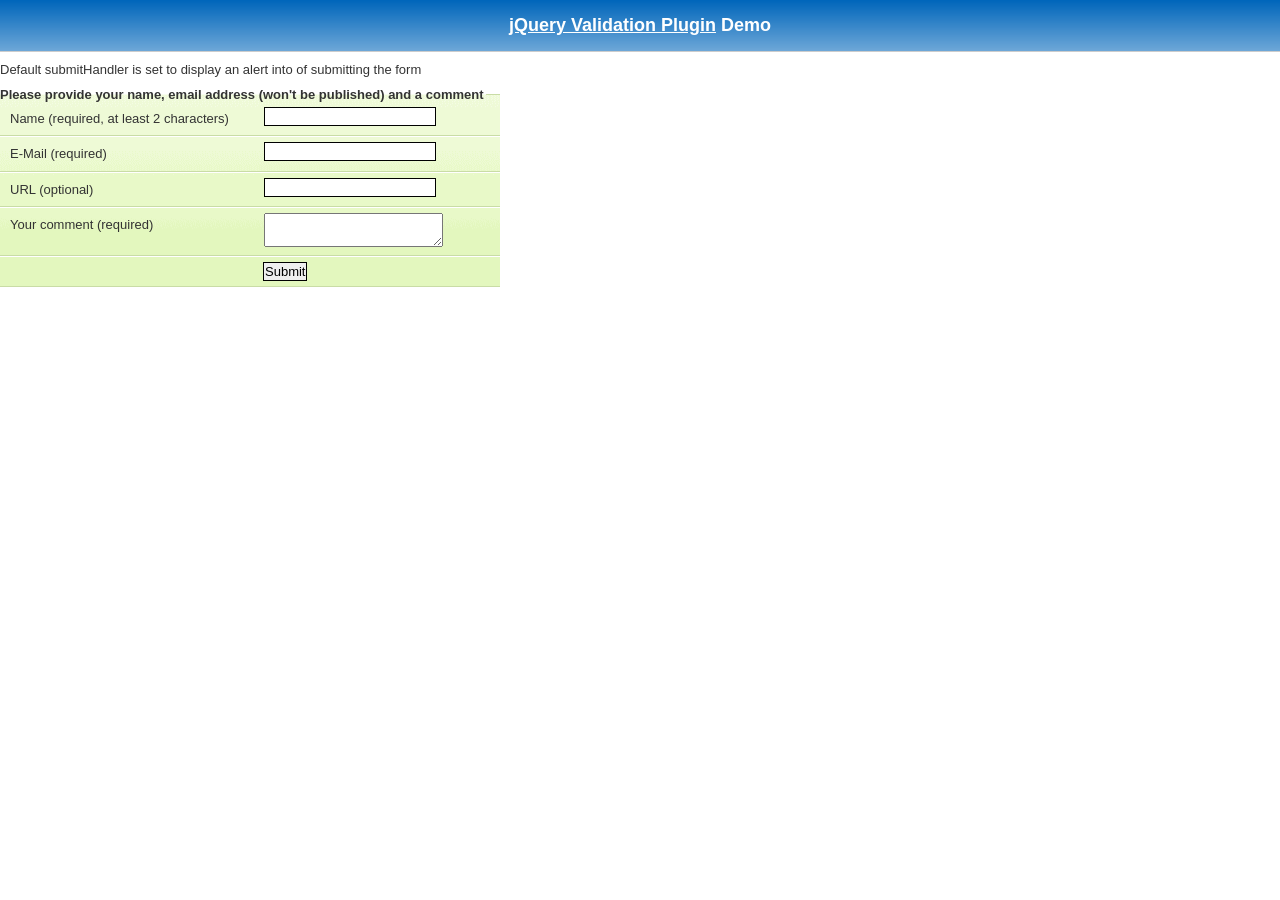
<file: src/jquery-validation-1.17.0/demo/requirejs/index.html>
<!DOCTYPE html>
<html lang="en">
	<head>
		<meta charset="utf-8">
		<title>jQuery validation plug-in - requirejs demo</title>

		<link rel="stylesheet" href="../css/screen.css">

		<style type="text/css">
			#commentForm { width: 500px; }
			#commentForm label { width: 250px; }
			#commentForm label.error, #commentForm input.submit { margin-left: 253px; }
		</style>
</head>
<body>

	<h1 id="banner"><a href="https://jqueryvalidation.org/">jQuery Validation Plugin</a> Demo</h1>
	<div id="main">

		<p>Default submitHandler is set to display an alert into of submitting the form</p>
		<form class="cmxform" id="commentForm" method="get" action="">
			<fieldset>
				<legend>Please provide your name, email address (won't be published) and a comment</legend>
				<p>
					<label for="cname">Name (required, at least 2 characters)</label>
					<input id="cname" name="name" minlength="2" type="text" required>
				</p>
				<p>
					<label for="cemail">E-Mail (required)</label>
					<input id="cemail" type="email" name="email" required>
				</p>
				<p>
					<label for="curl">URL (optional)</label>
					<input id="curl" type="url" name="url">
				</p>
				<p>
					<label for="ccomment">Your comment (required)</label>
					<textarea id="ccomment" name="comment" required></textarea>
				</p>
				<p>
					<input class="submit" type="submit" value="Submit">
				</p>
			</fieldset>
		</form>

		<script>
		var require = {
			paths: {
				"jquery": "../../lib/jquery-3.1.1"
			}
		};
		</script>
		<script src="../../lib/require.js" data-main="app.js"></script>
	</div>
</body>
</html>
</file>
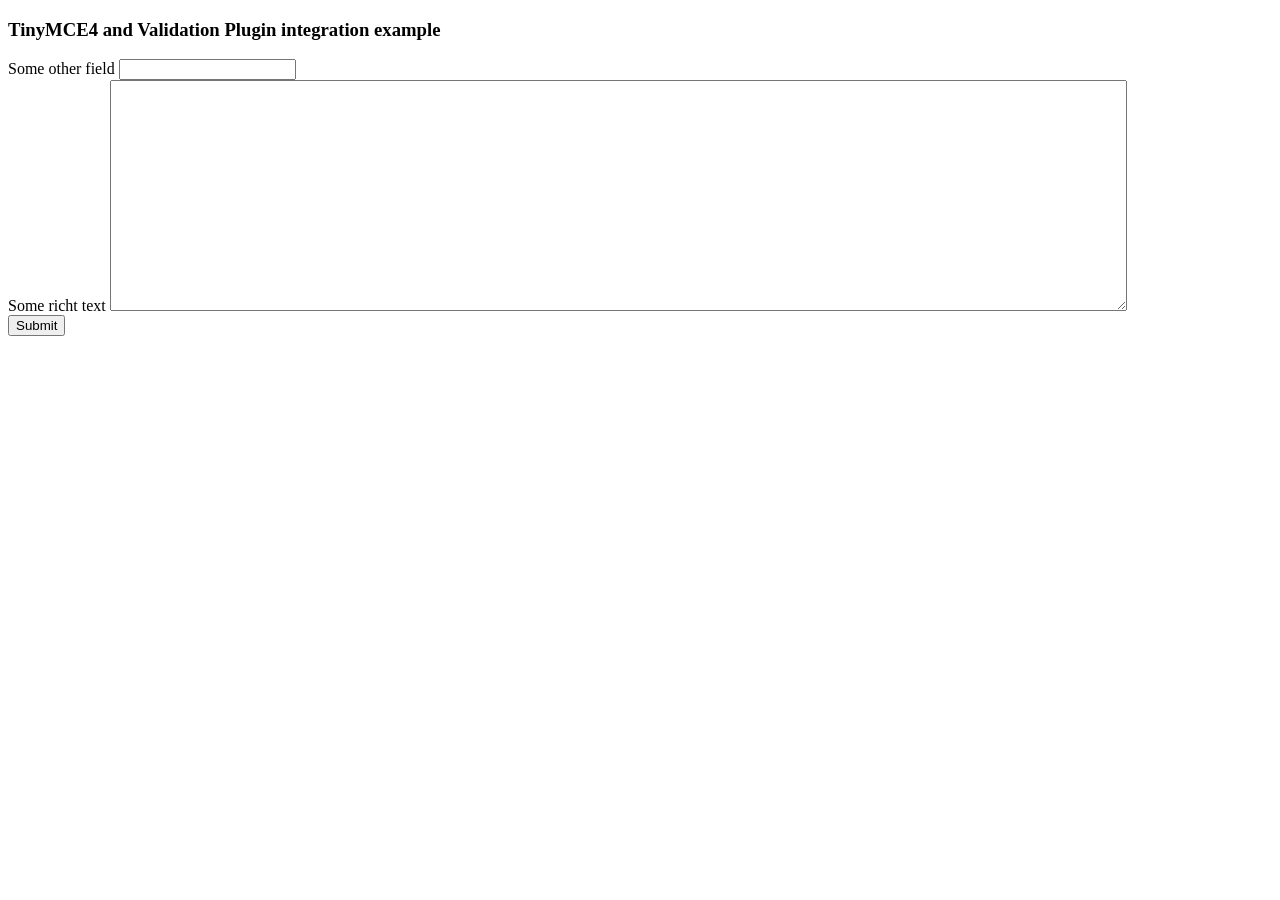
<file: src/jquery-validation-1.17.0/demo/tinymce4/index.html>
<!doctype html>
<html lang="en">
<head>
	<meta charset="utf-8">
	<title>jQuery Validation plugin: integration with TinyMCE</title>
	<script src="../../lib/jquery.js"></script>
	<script src="../../dist/jquery.validate.js"></script>
	<script src="//tinymce.cachefly.net/4.1/tinymce.min.js"></script>
	<script>
	tinymce.init({
		mode: "textareas",

		setup: function(editor) {
			editor.on('change', function(e) {
				tinymce.triggerSave();
				$("#" + editor.id).valid();
			});
		}

	});
	$(function() {
		var validator = $("#myform").submit(function() {
			// update underlying textarea before submit validation
			tinyMCE.triggerSave();
		}).validate({
			ignore: "",
			rules: {
				title: "required",
				content: "required"
			},
			errorPlacement: function(label, element) {
				// position error label after generated textarea
				if (element.is("textarea")) {
					label.insertAfter(element.next());
				} else {
					label.insertAfter(element)
				}
			}
		});
		validator.focusInvalid = function() {
			// put focus on tinymce on submit validation
			if (this.settings.focusInvalid) {
				try {
					var toFocus = $(this.findLastActive() || this.errorList.length && this.errorList[0].element || []);
					if (toFocus.is("textarea")) {
						tinyMCE.get(toFocus.attr("id")).focus();
					} else {
						toFocus.filter(":visible").focus();
					}
				} catch (e) {
					// ignore IE throwing errors when focusing hidden elements
				}
			}
		}
	})
	</script>
	<!-- /TinyMCE -->
</head>
<body>
<form id="myform" action="">
	<h3>TinyMCE4 and Validation Plugin integration example</h3>
	<label>Some other field</label>
	<input name="title">
	<br>
	<label>Some richt text</label>
	<textarea id="content" name="content" rows="15" cols="80" style="width: 80%"></textarea>
	<br>
	<input type="submit" name="save" value="Submit">
</form>
</body>
</html>
</file>
<file: src/jquery-validation-1.17.0/demo/css/screen.css>
/**********************************

Use: Main Screen Import

***********************************/

@import "reset.css";
@import "core.css";

@import "cmxformTemplate.css";
@import "cmxform.css";
</file>
<file: src/jquery-validation-1.17.0/demo/marketo/stylesheet.css>
:-moz-any-link :focus {
	outline: none;
}

:focus {
	-moz-outline-style: none;
	outline: none;
}

body {
	font-size: 80%;
	margin: 0;
	padding: 0;
	font-family: tahoma, geneva, sans-serif;
	background-color: #000000;
}

a {
	color: #0653AB;
	outline: 0px;
	text-decoration: none;
}

a:hover {
	outline: 0px;
	text-decoration: underline;
}

img {
	border: 0px;
}

/* s1.0 - Page Containers */
#letterbox {
	margin: 10px auto;
	width: 883px;
	background-color: #364158;
	border: 8px solid #D4D4D4;
	padding: 1px 1px 10px 1px;
}

#header-background {
	background: url(images/back_nav_blue.gif) repeat-x;
	margin: 0px auto;
	padding: 0px;
	height: 73px;
	width: 883px;
	border-top: 4px solid #CCEAFE;
	border-bottom: 4px solid #D4D4D4;
}

#page-container {
	width: 866px;
	margin: 0px auto;
	margin-top: 33px; /* pad from top menu to actions buts*/
	margin-bottom: -11px;
	padding-top: 8px;
	padding-bottom: 8px;
	background-color: #D4D4D4; /* light grey*/
	border-right: 1px solid #464646;
}

#page-content-inner {
	width: 849px;
	margin: 0px auto;
	border-top: 1px solid #9F9FA0;
	border-left: 1px solid #A2A09A;
	background-color: #F4F1E9;
	position: relative;
}

#page-content-inner #col-left {
	width: 210px;
	float: left;
	background-color: #F4F1E9;
}

#page-content-inner #col-main {
	width: 639px;
	background-color: #ffffff;
	position: absolute;
	right: 0px;
	top: 0px;
}

#footer-container {
	width: 866px;
	position: relative;
	left: 8px;
	padding: 2px 0px 10px 0px;
	background-color: #D4D4D4; /* light grey*/
}

/* s2.0 - Global navigation bar */
.nav-global-container {
	width: 880px;
	margin: 0px auto;
	position: relative;
}

* html .nav-global-container { /* ie6 fix*/
	margin-bottom: -6px;
}

.login {
	position: absolute;
	right: 20px;
	text-align: center;
}

.login a,.login a span {
	display: block;
	height: 18px;
	font-size: 11px;
	background: url(images/login-sprite.gif) right -5px no-repeat;
	text-decoration: none;
	font-weight: bold;
	padding: 5px 10px 5px 10px;
	position: relative;
}

.login a:hover {
	color: #000000;
	text-decoration: underline;
}

div.login a span {
	background-position: left -105px;
	width: 4px;
	position: absolute;
	top: 0px;
	left: 0px;
	padding: 5px 0px 5px 0px;;
}

div.login a:hover span {

}

.logo {
	float: left;
	margin: 0px 0px -5px 0px; /* neg marging for ie6 */
}

.logo img {
	border: 0px;
	margin-left: -1px;
}

.nav-global {
	float: left;
	width: 645px;
	margin: 40px 0px 0px 40px;
	background-color: transparent;
}

.nav-global ul {
	margin: 0px;
	padding: 0px;
	list-style: none;
}

.nav-global li {
	float: left;
	white-space: nowrap;
}

div.nav-global li a,div.nav-global li a span {
	background-image: url(images/tab-sprite.gif);
	background-position: right 100px;
	background-repeat: no-repeat;
	height: 32px;
	color: #666666;
	text-decoration: none;
	font: bold 16px 'trebuchet ms';
	margin-right: 15px;
	display: block;
	position: relative;
	padding: 7px 15px 0px 15px;
}

div.nav-global li a:hover {
	background-position: right 0px;
	color: #333333;
}

div.nav-global li a:hover span {
	background-position: left -100px;
	display: block !important;
}

div.nav-global li a span {
	background-position: left 150px;
	width: 4px;
	position: absolute;
	left: 0px;
	top: 0px;
	padding: 7px 0px 0px 0px;
}

body.safari div.nav-global li a span {
	display: none;
}

div.nav-global li a.on,div.nav-global li a.on:hover {
	background-position: right -55px;
	color: #FFFFFF;
}

div.nav-global li a.on span,div.nav-global li a.on:hover span {
	background-position: left -155px;
	display: block !important;
}

div.action-container {
	position: relative;
	top: -45px;
	cursor: pointer;
}

div.action-icon-container {
	position: absolute;
	top: -17px;
	left: -17px;
	z-index: 10;
	width: 100px;
	height: 100px;
	overflow: hidden;
}

div.action-icon {
	border: 0px;
	position: absolute;
	top: -0px;
	left: 0px;
}

div.action-button-container {
	height: 106px;
	width: 180px;
	overflow: hidden;
	position: absolute;
	top: 0px;
	left: 0px;
	z-index: 5;
}

img.action-icon {
	border: 0px;
	position: absolute;
	top: 0px;
	left: 0px;
	z-index: 0
}

div.action-text {
	z-index: 20;
	color: #FFFFFF;
	position: absolute;
	left: 40px;
	top: 12px;
	font: 14px tahoma, geneva;
	padding-top: 30px;
}

div.bigbuttons {
	top: -20px;
}

div.action-header {
	z-index: 21;
	position: absolute;
	left: 40px;
	top: 10px;
}

div.action-header b {
	font: bold 17px tahoma, geneva;
	display: block;
	margin-bottom: 10px;
	color: #0b2c89;
	position: absolute;
	top: 0px;
	left: 0px;
	width: 130px;
}

div.action-header b.shadow {
	top: 1px;
	left: 1px;
	color: #d5d5d5;
}

img.action-button {
	position: relative;
}

div.hover img.action-button {
	top: -131px;
}

div.on img.action-button {
	top: -261px;
}

/* s3.0 - top of content Action Buttons */
.action-buttons {
	width: 100%; /* ie6 requires */
}

.action-buttons ul {
	position: relative;
	padding: 0px;
}

.action-buttons li {
	position: relative; /* ie6 fix */
	float: left;
	list-style: none;
	text-align: center;
	line-height: 16px;
	margin: -61px 0px 0px 0px;
}

.action-home li {
	margin: -49px 0px 0px 0px;
}

.action-buttons  a {
	display: block;
	height: 110px;
	width: 175px;
	padding: 14px 0px 0px 25px;
	text-decoration: none;
	font-size: 12px;
	font-weight: bold;
	color: #ffffff;
}

.action-buttons li span {
	color: #053880;
	line-height: 47px;
	font-size: 17px;
}

div.action-bottom {
	margin: 15px 0px 10px 0px;
	float: left;
}

div.action-bottom a {
	height: 61px;
	width: 178px;
	border: 0px;
	background: url(images/action-bottom.gif) no-repeat 0px 0px;
	color: #0b2c89;
	float: left;
	position: relative;
	font: bold 17px tahoma, geneva;
	text-decoration: none;
	margin-right: 10px;
}

div.action-bottom a span {
	position: absolute;
	top: 15px;
	left: 40px;
}

div.action-bottom a span.shadow {
	top: 16px;
	left: 41px;
	color: #d4d4d4;
}

.line-grey {
	background: url(images/line-grey.gif) 0 0 repeat-x;
	height: 2px;
	margin: 8px 25px 20px 0;
}

/* s4.0 - Home Hero Area */
.hero-background {
	position: relative;
	width: 880px;
	background: url(images/back_home-hero.jpg) 10px 0px no-repeat;
	height: 211px;
	margin: -20px 0px 45px 0px;
}

.hero-text {
	float: right;
	width: 626px;
	margin-top: 26px;
}

.hero-text a { /* Sign Up Now Button */
	padding: 5px 32px 0px 0px;
	float: right;
}

.hero-text h1 {
	font-size: 2.3em;
	line-height: 1.2em;
	color: #333333;
	font-family: Trebuchet MS;
	margin: 12px 0px 10px 10px;
}

.hero-text h2 {
	margin: 0px;
	font-weight: normal;
	font-size: 1.35em;
	margin: 5px 0px 13px 10px
}

/* s4.1 - Home Left Header tab */
.col-left-header-tab {
	position: relative; /* ie6 fix */
	background: url(images/tab_green.gif) 0 0 no-repeat;
	height: 30px;
	width: 166px;
	text-align: center;
	color: #ffffff;
	font: 20px 'trebuchet ms';
	padding-top: 2px;
	margin-top: -41px;
	margin-left: 20px;
	line-height: 29px;
	margin-bottom: 8px;
	display: block;
}

.col-left-header-tab a {
	color: #FFFFFF;
}

.callout-green {
	background: url(images/back_green-fade.gif) 0 0 repeat-x;
	font-size: 1.2em;
	padding: 10px 15px 20px 13px;
	color: #303B52;
	line-height: 1.4em;
}

/* s4.2 - Home Left Quote */
.callout-tan {
	color: #666666;
}

.callout-tan h1 {
	background: #F4F1E9 url(images/back_tan-fade.gif) 0 0 repeat-y;
	font-size: 1.1em;
	text-align: center;
	margin: 0px;
	padding: 11px 5px 11px 2px;
	color: #333333;
}

.callout-tan p {
	margin: 0px;
	margin-top: 5px;
	line-height: 1.4em;
	padding: 5px 10px 7px 13px;
}

.callout-tan p img {
	float: left;
	margin: 5px 10px 5px 0px;
}

.callout-tan div {
	text-align: left;
	padding: 5px 10px 7px 0px;
	font-weight: bold;
}

/* s4.3 - purple bak boxes */
.box-purple {
	background: #C6C8E3 url(images/back_home-icons.png) 0px 0px repeat-x;
	border-left: 1px solid #ffffff;
	color: #333333;
	width: 581px;
	padding: 10px 15px 20px 15px;
}

div.box-purple a {

}

.box-purple h1 {
	font-size: 1.5em;
	margin: 10px 0px -15px 0px;
}

.box-purple li {
	margin: 0px 0px 0px -23px;
	line-height: 1.6em;
	font-size: 1em;
}

.box-purple  div {
	padding: 0px 0px 0px 110px;
}

.icon-text01 {
	background-image: url(images/icon_search-engine-market.png);
	background-repeat: no-repeat;
}

* html .icon-text01 {
	width: 460px; /* must have a width or heigh tag for ie6*/
	background-image: none;
	filter: progid : DXImageTransform . Microsoft .
		AlphaImageLoader(src = "images/icon_search-engine-market.png",
		sizingMethod = "crop");
}

.icon-text02 {
	background: url(images/icon_landing-pages.png) 0 0 no-repeat;
}

* html .icon-text02 {
	width: 460px; /* must have a width or heigh tag for ie6*/
	background-image: none;
	filter: progid : DXImageTransform . Microsoft .
		AlphaImageLoader(src = "images/icon_landing-pages.png", sizingMethod =
		"crop");
}

.icon-text03 {
	background: url(images/icon_salesforce.png) 0 0 no-repeat;
}

* html .icon-text03 {
	width: 460px; /* must have a width or heigh tag for ie6*/
	background-image: none;
	filter: progid : DXImageTransform . Microsoft .
		AlphaImageLoader(src = "images/icon_salesforce.png", sizingMethod =
		"crop");
}

/* s4.4 - news bak boxes */
.callout-news {
	color: #555555;
	float: left;
	width: 49%;
	margin: 10px 1px 0px 0px;
	padding-bottom: 20px;
	text-align: left;
}

.line-news-r {
	border-right: 1px solid #D4D4D4;
}

.callout-news h1 {
	background-color: #EEEEEE;
	font-size: 1.2em;
	margin: 0px;
	padding: 11px 5px 11px 15px;
	color: #333333;
}

.callout-news p {
	margin: 10px 0px 0px 10px;
	padding: 0px 10px 7px 20px;
	background: url(images/news.gif) no-repeat left 1px;
}

.callout-news p a {

}

.callout-news ul {
	list-style-type: none;
	padding: 0;
	margin: 10px 0 0 10px;
}

.callout-news li {
	background: url(images/icon_news.gif) no-repeat left 2px;
	padding: 0px 5px 5px 20px;
}

.callout-news li a {
	display: block;
	margin-bottom: 5px;
}

.callout-news div {
	text-align: right;
}

#scrollup {
	position: relative;
	overflow: hidden;
	height: 440px;
	width: 200px
}

.headline {
	position: absolute;
	top: 600px;
	left: 5px;
	height: 585px;
	width: 190px;
	font: normal 12px tahoma, geneva !important;
}

div.more {
	margin: 5px 0px 0px 0px;
	padding: 0px 10px 0px 0px;
	letter-spacing: inherit;
}

div.more a {
	background: transparent url(images/arrow_r-blue.gif) no-repeat right 2px
		;
	font-weight: bold;
	padding: 0px 20px 0px 0px;
	font-weight: bold;
	text-decoration: none;
}

div.more a:hover {
	text-decoration: underline;
}

/* sX.0 - Left Nav */
.nav-left-back {
	background: url(images/back_nav_side.gif) 0 0 repeat-x;
}

div.empty {
	background: #F1F0E5 url(images/back_green-fade.gif) 0 0 repeat-x;
}

div.empty div.callout-green {

}

.nav-left {
	padding-top: 12px;
	/*background: url(images/logo_marketo_square.gif) 0 0 no-repeat;*/
	width: 210px;
}

.nav-left ul {
	margin: 0px;
	padding: 0px;
	list-style: none;
}

.nav-left li a {
	display: block;
	height: 24px;
	text-decoration: none;
	font-size: 12px;
	font-weight: bold;
	color: #ffffff;
	border-top: 1px solid #B3D38D;
	border-bottom: 1px solid #7CA84E;
	border-left: 1px solid #97B973;
	padding: 6px 0px 0px 20px;
}

.nav-left a:hover,.nav-left a.active:hover,#nav-left-sub a:hover {
	color: #4C6F28;
	background-color: #F4F1E9;
}

.nav-left a.open {
	background-image: url(images/arrow_d-green.gif);
	background-repeat: no-repeat;
	background-position: 6px 11px;
}

.nav-left-header-tab {
	position: relative; /* ie6 fix */
	background: url(images/tab_green.gif) 0 0 no-repeat;
	height: 32px;
	width: 166px;
	text-align: center;
	color: #ffffff;
	margin: -41px 0px 0px 22px;
	line-height: 22px;
	margin-bottom: 8px;
	display: block;
}

div.empty div.nav-left-header-tab {
	background: url(images/tab_green2.gif) 0 0 no-repeat;
}

.nav-left a.active {
	/* background: url(images/arrow_d-green.gif) 5px 10px no-repeat; */
	display: block;
	height: 24px;
	text-decoration: none;
	font-size: 12px;
	font-weight: bold;
	background-color: #F4F1E9;
	color: #4C6F28;
	border-top: 1px solid #D1E5BB;
	border-bottom: 1px solid #B0CB95;
	border-left: 1px solid #DADADA;
	padding: 6px 0px 0px 20px;
}

#nav-left-sub a {
	display: block;
	height: 24px;
	text-decoration: none;
	font-size: 12px;
	font-weight: bold;
	background-color: #D6E8C4;
	color: #4C6F28;
	border-top: 1px solid #D6E8C4;
	border-bottom: 1px solid #B0CB95;
	border-left: 1px solid #97B973;
	border-right: 1px solid #8DBE5A;
	padding: 6px 0px 0px 30px;
}

* html #nav-left-sub { /* ie6 fix */
	margin-top: -1px;
}

*+html #nav-left-sub { /* ie7 fix */
	margin-top: -1px;
}

#nav-left-sub a.active-page {
	display: block;
	height: 24px;
	text-decoration: none;
	font-size: 12px;
	font-weight: bold;
	background-color: #ffffff;
	color: #666666;
	border-top: 0px solid #7CA84E;
	border-bottom: 1px solid #B0CB95;
	border-left: 1px solid #97B973;
	border-right: 0px solid #8DBE5A;
	padding: 6px 0px 0px 30px;
	cursor: default; /* turns off hand icon for link */
}

/* sX.0 -  Main Content */
.main-content {
	color: #666666;
	position: absolute;
	right: 20px;
	padding-top: 20px;
	width: 585px;
	padding-bottom: 20px;
}

div.main-content div.main-content {

}

.main-content h1 {
	color: #5890D1;
	font-size: 1.9em;
	font-family: Trebuchet MS;
	border-bottom: 1px solid #cccccc;
	margin: 0px 10px 0px 0px;
}

.main-content h2 {
	color: #666666;
	font-size: 1.3em;
	font-weight: normal;
	margin: 10px 10px 5px 0px;
}

.main-content p {
	margin: 10px 10px 10px 0px;
	line-height: 1.55em;
}

/* sX.1 -  Main Content Sub Styles */
.sub-grey {
	border-top: 1px solid #D4D4D4;
	border-bottom: 1px solid #D4D4D4;
	background-color: #F4F4F4;
	margin: 10px 10px 0px 0px;
	padding: 0px 10px 20px 15px;
}

.sub-white {
	margin: 10px 10px 0px 0px;
	padding: 0px 10px 20px 15px;
}

img.screen-grab-r {
	margin-right: -8px;
	text-align: right;
	padding: 0px 0px 0px 10px;
}

div.main-content a.screenshot {
	float: right;
	padding: 10px 10px 0px 0px
}

.content-foot {
	border-top: 1px solid #D4D4D4;
	font-size: .9em;
	line-height: 1.45em;
	margin: 10px 20px 0px 0px;
	padding: 10px 10px 30px 0px;
}

div.main-content ul {
	position: relative;
	left: -25px;
}

div.main-content li {
	margin-bottom: 5px;
	list-style-type: disc
}

div.main-content li a {
	color: #6A6CB0;
}

/* sX.0 - Footer */
div.footer {
	color: #666666;
	font-size: .85em;
	font-weight: normal;
	height: 18px;
	margin: 0px auto;
	font-family: Tahoma, Geneva, sans-serif;
	margin-top: 10px;
}

.footer ul {
	list-style-type: none;
}

.footer li {
	float: left;
	border-right: 1px solid #666666;
	padding: 0px 7px 0px 7px;
	margin-top: 3px;
}

.footer a {
	color: #666666;
	text-decoration: none;
}

.footer a:hover {
	color: #0653AB;
	text-decoration: none;
}

.footer li.line-off {
	border-right: 0px solid #ffffff;
}

div.footer strong {
	font-weight: normal;
}

/* sX.0 - General Colors */
.line-grey,.line-grey-tier {
	border-top: 1px solid #A3A3A2;
}

.line-grey-tier {
	padding-bottom: 25px;
}

.bottom {
	height: 10px;
}

div.p10bottom {
	padding-bottom: 10px;
}

.clear {
	clear: both;
}

table.grid {
	background: #EEEEEE;
}

table.grid th {
	background-color: #F4F4F4;
}

table.grid td {
	background-color: #FFFFFF;
}

div.buttonSubmit {
	position: relative;
}

div.buttonSubmit input,div.buttonSubmit span {
	height: 36px;
	position: relative;
	background-image: url(images/button-submit.gif);
	background-repeat: no-repeat;
	background-position: right 0px;
	float: left;
	color: #FFFFFF;
	font-weight: bold;
	padding: 0px 15px 2px 15px;
	margin: 20px 0px 20px 0px;
	border: 0px;
	cursor: pointer;
	z-index: 5;
}

div.buttonSubmit input {
	width: auto;
}

div.buttonSubmit span {
	width: 4px;
	position: absolute;
	left: 0px;
	top: 0px;
	background-position: left -36px;
	padding: 0px 0px 0px 0px;
	z-index: 10;
}

body.safari div.buttonSubmit span {
	display: none
}

div.buttonSubmitHover input {
	background-position: right -72px;
}

div.buttonSubmitHover span {
	background-position: left -108px;
}

a.demoLink {
	padding: 1px 10px 0px 17px;
	height: 24px;
	background: url(images/bullet_triangle_blue.gif) no-repeat 0px 4px;
	display: block;
	float: left;
}

div.callout-tan a {
	background: none;
	color: #0653AB;
	margin: auto;
	display: block;
}

div.callout-tan a:hover {
	background: none;
	color: #0653AB;
}

label.error {
	display: block;
	color: red;
	font-style: italic;
	font-weight: normal;
}

input.error {
	border: 2px solid red;
}

p.demoBlock {
	border-bottom: 1px solid #DDDDDD;
	padding-bottom: 10px;
}

div.left-nav-callout {
	height: 200px;
	width: 190px;
	top: 55px;
	left: 5px;
	position: relative;
	padding-left: 9px;
	padding-top: 13px;
}

div.left-nav-callout img.png {
	position: absolute;
	z-index: 0;
	top: 0px;
	left: 0px;
}

div.left-nav-callout h6 {
	font: bold 14px tahoma, geneva;
	color: #333333;
	height: 36px;
	padding-left: 5px;
	margin: 0px;
	position: relative;
	z-index: 10;
}

div.left-nav-callout a {
	background: url(images/monitor24.gif) no-repeat 0px center;
	padding: 5px 0px 5px 30px;
	display: block;
	font: bold 12px tahoma, geneva;
	color: #336699;
	margin-bottom: 5px;
	position: relative;
	z-index: 10;
	width: 140px;
}

form table td {
	padding: 5px;
}

form table input {
	width: 200px;
	padding: 3px;
	margin: 0px;
}

textarea {
	width: 400px
}

td.label {
	width: 150px;
}

tr.required td.label {
	font-weight: bold;
	background: url(/images/forms/backRequiredGray.gif) no-repeat right
		center;
}

div.subTableDiv {
	width: 500px;
}

div.subTableDiv td.label {
	width: 135px;
}

ul#homeBlog li div.description {
	display: none;
}

td.field input.error, td.field select.error, tr.errorRow td.field input,tr.errorRow td.field select {
	border: 2px solid red;
	background-color: #FFFFD5;
	margin: 0px;
	color: red;
}

tr td.field div.formError {
	display: none;
	color: #FF0000;
}

tr.errorRow td.field div.formError {
	display: block;
	font-weight: normal;
}

div.error {
	color: red;
}

div.error a {
	color: #336699;
	font-size: 12px;
	text-decoration: underline
}

div.tooltip {
	position: absolute;
	left: 30px;
	bottom: 0px;
	display: none; /* in case javascript is disabled */
	width: 170px;
	background-color: #F4F1E9;
	z-index: 100;
	padding: 10px;
	border: 1px solid #CCCCCC;
}

div.offerbox {
	width: 125px;
	float: left;
	position: relative;
}

div.offerbox h3 {
	font: bold 17px tahoma, geneva;
	color: #333333;
	height: 55px;
	margin: 0px auto;
	text-align: center;
}

div.offerbox h4 {
	height: 100px;
	font: normal 13px tahoma, geneva;
	margin: 0px;
}

div.offerbox h5 {
	font: bold 14px tahoma, geneva;
	margin: 0px;
	height: 55px;
}

div.offerbox h5 small {
	float: left;
	font-weight: normal;
	font-size: 10px;
}

div.offerbox div.learnmore {
	padding-left: 25px;
}

div#marketoEditions {
	background: url(images/buynowBack.gif) no-repeat;
	width: 584px;
	height: 376px;
	float: left;
	position: relative;
	margin-bottom: 10px;
}

div.offerHeader {
	background: #0D8BBD;
	position: absolute;
	top: 20px;
	width: 266px;
	height: 34px;
	border: 1px solid #e1e4e2;
}

div.offerHeader span {
	font: 20px 'trebuchet ms';
	color: #FFFFFF;
	position: absolute;
	left: 0px;
	top: 0px;
}

div.offerHeader span.shadow {
	font: 20px 'trebuchet ms';
	color: #333333;
	position: absolute;
}

div.offerbox div.buttonSubmit {
	margin: 5px 0px 0px 10px;
}

div.footerAddress {
	position: absolute;
	bottom: 30px;
	left: 20px;
	color: #666666;
	font-size: 11px;
	display: none;
}
</file>
<file: src/jquery-validation-1.17.0/demo/milk/milk.css>
/* GENERAL ELEMENTS */

* { margin: 0; padding: 0; }

body, input, select, textarea { font-family: verdana, arial, helvetica, sans-serif; font-size: 11px; }
body { color: #333;  background-color: #fff; text-align: center; }

a:link { color:#0060BF; text-decoration: underline; }
a:visited { color:#0060BF; text-decoration: underline; }
a:active { color:#0060BF; text-decoration: underline; }
a:hover { color:#000000; text-decoration: underline; }
	
h1, h2, h3, h4, h5, h6 { font-family: "Lucida Grande", "Lucida Sans Unicode", geneva, verdana, arial, helvetica, sans-serif; font-weight: bold; color: #666; }
h1 { font-size: 1.8em; margin: 0em 0em 0.6em 0em; color: #EC5800; }
h2 { font-size: 1.5em; margin: 1.2em 0em 0.4em 0em; }
h3 { font-size: 1.4em; margin: 1.2em 0em 0.4em 0em; color: #EC5800; }
h4 { font-size: 1.2em; margin: 1.2em 0em 0.4em 0em; }
h5 { font-size: 1.0em; margin: 1.2em 0em 0.4em 0em; }
h6 { font-size: 0.8em; margin: 1.2em 0em 0.4em 0em; }

img { border: 0px; }

p { font-size: 1.0em; line-height: 1.3em; margin: 1.2em 0em 1.2em 0em; }
li > p { margin-top: 0.2em; }
pre { font-family: monospace; font-size: 1.0em; }
strong, b { font-weight: bold; }

/* PAGE ELEMENTS */

/* Content */

#content { margin: 0em auto; width: 765px; padding: 10px 0 10px 0; text-align: left; /* Win IE5 */ }
.content { margin-left: 4.5em; margin-right: 4.5em; }
.content ol, .content ul, .content li { font-size: 1.0em; line-height: 1.3em; margin: 0.2em 0 0.1em 1.5em; }
.content ol.terms li { margin-bottom: 1em; }

/* Header */

#header { padding-bottom: 10em; }
#headerlogo { float: left; }
#headerlogo img { width: 188px; height: 83px;  }
#headernav { float: right; }

label { font-weight: bold; }
#reminders label { font-weight: normal; }

table.tabbedtable { padding-left: 3em; }
table.tabbedtable td { padding-bottom: 5px; }
table.tabbedtable label { text-align: right; padding-right: 9px; }
.hiddenlabel { visibility: hidden; }
.largelink { border: 1px solid #cacaca; padding: 10px; background-color: #E8EEF7; font-size: 1.2em; font-weight: bold; }
.largelinkwrap { padding-top: 10px; padding-bottom: 10px; }



#signuptab {
  float:left;
  width:100%;
  background:#fff url("bg.gif") repeat-x bottom;
  font-size: 1.0em;
  line-height: normal;
}
#signuptab ul {
  margin:0;
  padding: 0px 10px 0px 10px;
  list-style:none;
}
#signuptab li {
  float:left;
  background:url("left_white.png") no-repeat left top;
  margin:0;
  padding:0 3px 0 9px;
  border-bottom:1px solid #CACACA;
}
#signuptab a {
  float:left;
  display:block;
  width:.1em;
  background:url("right_white.png") no-repeat right top;
  padding:2px 15px 0px 6px;
  text-decoration:none;
  font-weight:bold;
  color:#fff;
  white-space: nowrap;
}
#signuptab > ul a {width:auto;}
/* Commented Backslash Hack hides rule from IE5-Mac \*/
#signuptab a {float:none;}
/* End IE5-Mac hack */
#signuptab a:hover {
  color:#333;
}
#signuptab #signupcurrent {
  background-position:0 -150px;
  border-width:0;
}
#signuptab #signupcurrent a {
  background-position:100% -150px;
  padding-bottom:1px;
  color:#000;
}
#signuptab li:hover, #signuptab li:hover a {
  background-position:0% -150px;
  color:#000;
}
#signuptab li:hover a {
  background-position:100% -150px;
}

/* Signup box */

#signupbox {
  width: 100%;
  text-align: center;
  margin: 0em auto;
}

#signupwrap {
  border: 1px solid #CACACA;
  border-top: 0;
  text-align: left;
  padding: 35px 10px 20px 30px;
  clear: both;
}

/* Unsupported browsers */

.orange_rbcontent { padding: 0.4em; }
.orange_rbroundbox { width: 100%; }

#unsupported {
  font-weight: bold;
  text-align: left;
}

/*#content {
  padding-top: 15px;
}*/

/* Signup form */

#signupform table {
  border-spacing: 0px;
  border-collapse: collapse;
  empty-cells: show;
}

#signupform .label {
  padding-top: 2px;
  padding-right: 8px;
  vertical-align: top;
  text-align: right;
  width: 125px;
  white-space: nowrap;
}

#signupform .field {
  padding-bottom: 10px;
  white-space: nowrap;
}

#signupform .status {
  padding-top: 2px;
  padding-left: 8px;
  vertical-align: top;
  width: 246px;
  white-space: nowrap;
}

#signupform .textfield {
  width: 150px;
}

#signupform label.error {
  background:url("../images/unchecked.gif") no-repeat 0px 0px;
  padding-left: 16px;
  padding-bottom: 2px;
  font-weight: bold;
  color: #EA5200;
}

#signupform label.checked {
  background:url("../images/checked.gif") no-repeat 0px 0px;
}

#signupform .success_msg {
  font-weight: bold;
  color: #0060BF;
  margin-left: 19px;
}

#signupform #dateformatStatus, #signupform #termsStatus {
  margin-left: 6px;
}

#signupform #dateformat_eu {
 vertical-align: middle;
}

#signupform #ldateformat_eu {
  font-weight: normal;
  vertical-align: middle;
}

#signupform #dateformat_am {
  vertical-align: middle;
}

#signupform #ldateformat_am {
  font-weight: normal;
  vertical-align: middle;
}

#signupform #termswrap {
  float: left;
}

#signupform #terms {
  vertical-align: middle;
  float: left;
  display: block;
  margin-right: 5px;
}

#signupform #lterms {
  font-weight: normal;
  vertical-align: middle;
  float: left;
  display: block;
  width: 350px;
  white-space: normal;
}

#signupform #lsignupsubmit {
  visibility: hidden;
}
</file>
